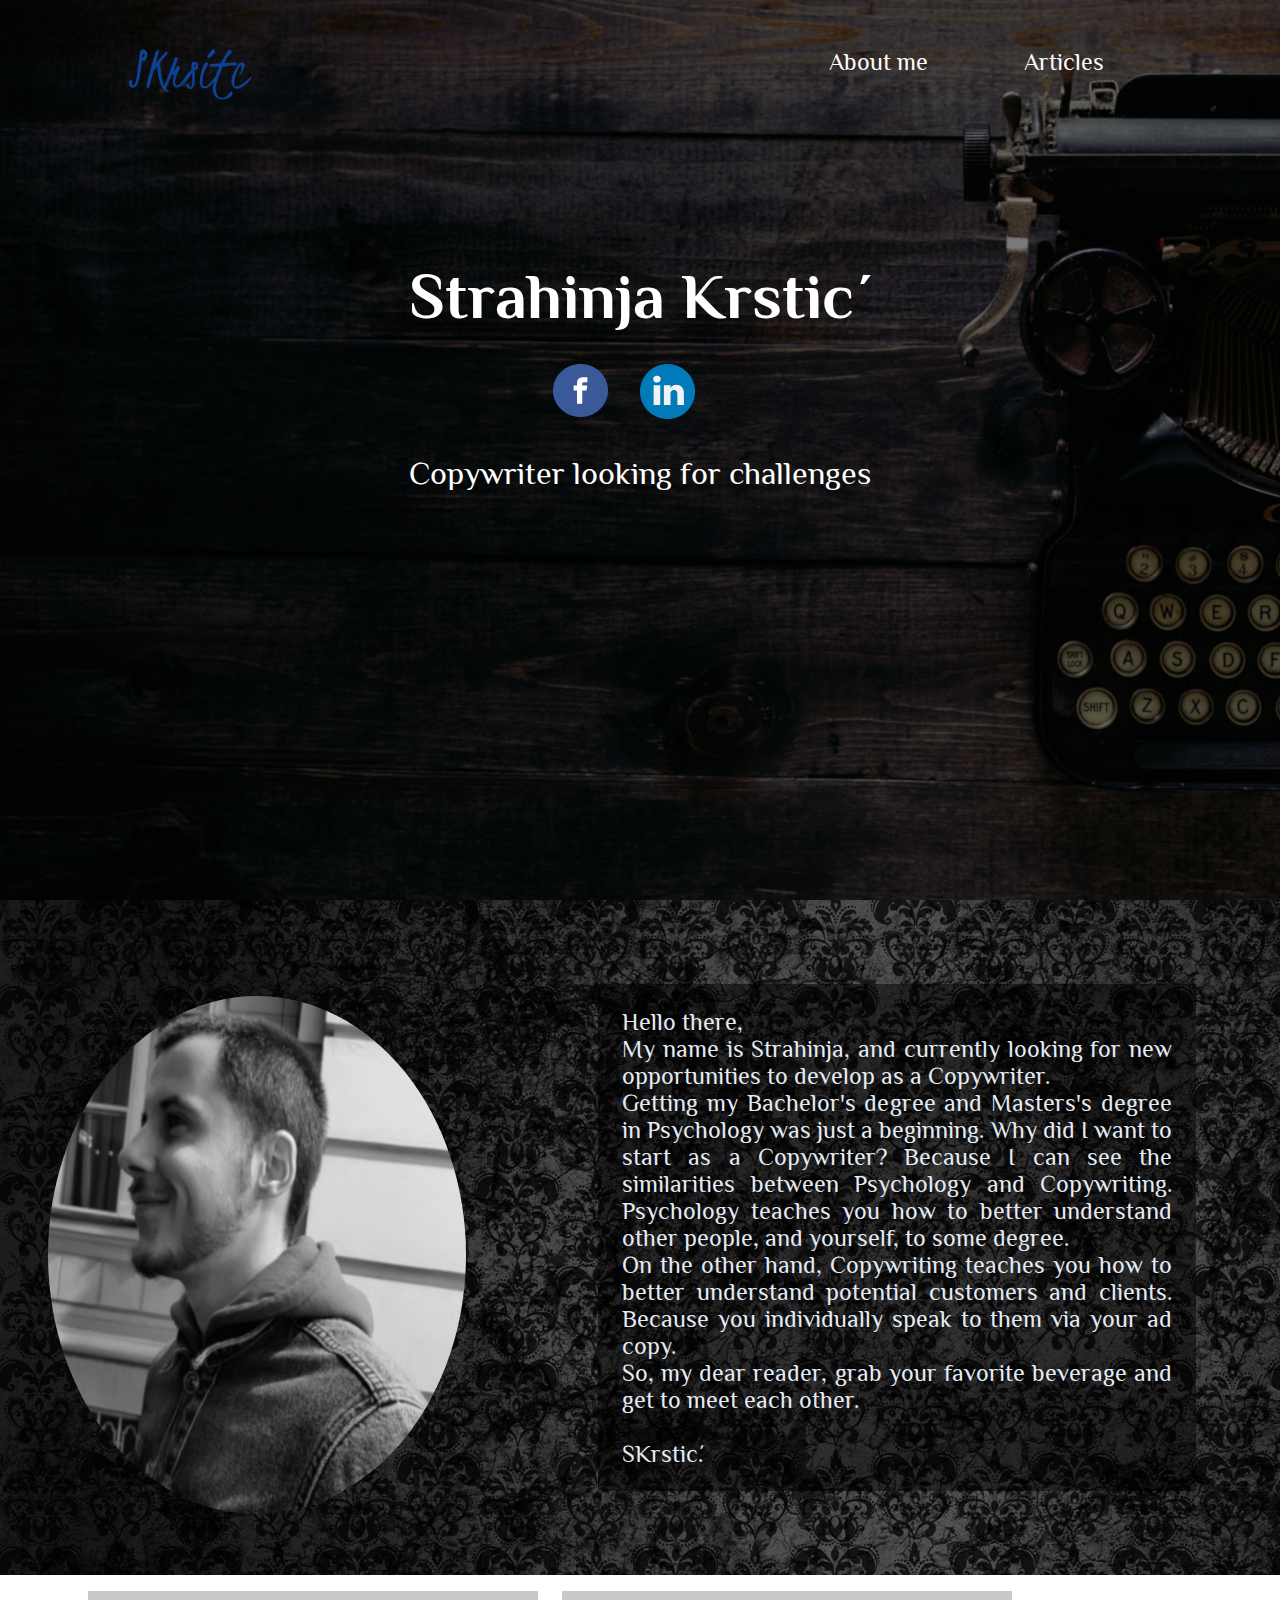
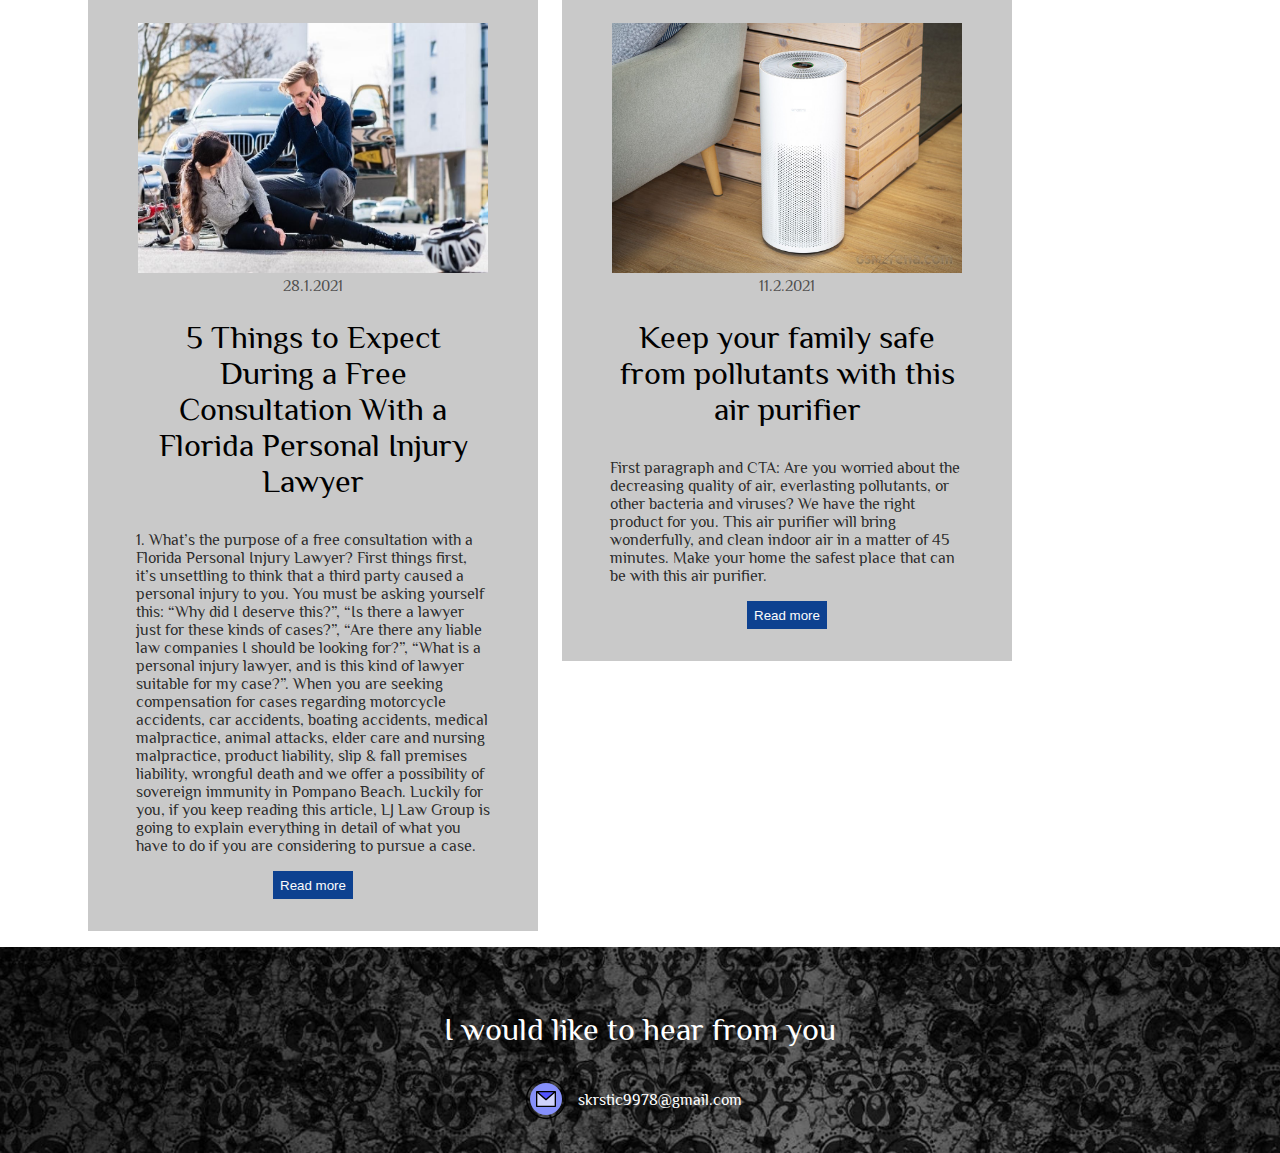
<file: index.html>
<!DOCTYPE html>
<html lang="en">
<head>
    <meta charset="UTF-8">
    <title>Portfolio</title>
    <link rel="stylesheet" href="main.css">
</head>
<body>
   <header>
    <nav>
       <img src="Images/logo.svg" alt="">
        <ul>
            <a href="#about"><li>About me</li></a>
            <a href="#article"><li>Articles</li></a>
        </ul>
    </nav>
    <div class="main-section">
        
        <h1>Strahinja Krstić</h1>
        <div class="social">
            <a href="https://www.facebook.com/strahinja.krstic.33/"><img src="Images/facebook%201.png" alt=""></a>
            <a href="https://www.linkedin.com/in/strahinja-krstic-0368051b7/"><img src="Images/linkedin%201.png" alt=""></a>
        </div>
        <h3>Copywriter looking for challenges</h3>
        </div>
    </header>
    <section>
    <div id="about" class="about">
        <img src="Images/about-img.jpeg" alt="">
        <p>Hello there, <br> 
    My name is Strahinja, and currently looking for new opportunities to develop as a Copywriter.<br>
    Getting my Bachelor's degree and Masters's degree in Psychology was just a beginning. Why did I want to start as a Copywriter? Because I can see the similarities between Psychology and Copywriting. Psychology teaches you how to better understand other people, and yourself, to some degree. <br> 
    On the other hand, Copywriting teaches you how to better understand potential customers and clients. Because you individually speak to them via your ad copy.<br> 
    So, my dear reader, grab your favorite beverage and get to meet each other. <br><br>  
    SKrstić.
</p>
    </div>
    <article id="article">
        <div class="holder">
            <div class="pic-article"><img src="Images/article-lawyer.jpg" alt="laywer"></div>
            <div class="date">28.1.2021</div>
            <div class="title"><h3>5 Things to Expect During a Free Consultation With a Florida Personal Injury Lawyer</h3></div>
            <div class="text"><p>1.	What’s the purpose of a free consultation with a Florida Personal Injury Lawyer?
            First things first, it’s unsettling to think that a third party caused a personal injury to you. You must be asking yourself this: “Why did I deserve this?”, “Is there a lawyer just for these kinds of cases?”, “Are there any liable law companies I should be looking for?”, “What is a personal injury lawyer, and is this kind of lawyer suitable for my case?”.
            When you are seeking compensation for cases regarding motorcycle accidents, car accidents, boating accidents, medical malpractice, animal attacks, elder care and nursing malpractice, product liability, slip & fall premises liability, wrongful death and we offer a possibility of sovereign immunity in Pompano Beach. Luckily for you, if you keep reading this article, LJ Law Group is going to explain everything in detail of what you have to do if you are considering to pursue a case. 
</p></div>
            <a href="articles.html"><button>Read more</button></a>
            
        </div>
        <div class="holder">
            <div class="pic-article"><img src="Images/airp.jpg" alt="airpurifier"></div>
            <div class="date">11.2.2021</div>
            <div class="title"><h3>Keep your family safe from pollutants with this air purifier</h3></div>
            <div class="text"><p>First paragraph and CTA: 
            Are you worried about the decreasing quality of air, everlasting pollutants, or other bacteria and viruses? We have the right product for you. 
            This air purifier will bring wonderfully, and clean indoor air in a matter of 45 minutes. Make your home the safest place that can be with this air purifier.</p></div>
            <a href="articles1.html"><button>Read more</button></a>
        </div>
    </article>
    </section>
    <footer>
        <h3>I would like to hear from you</h3>
        <div class="mail">
            <img src="Images/email.svg" alt="">
            <p>skrstic9978@gmail.com</p>
        </div>       
    </footer>
</body>
</html>
</file>
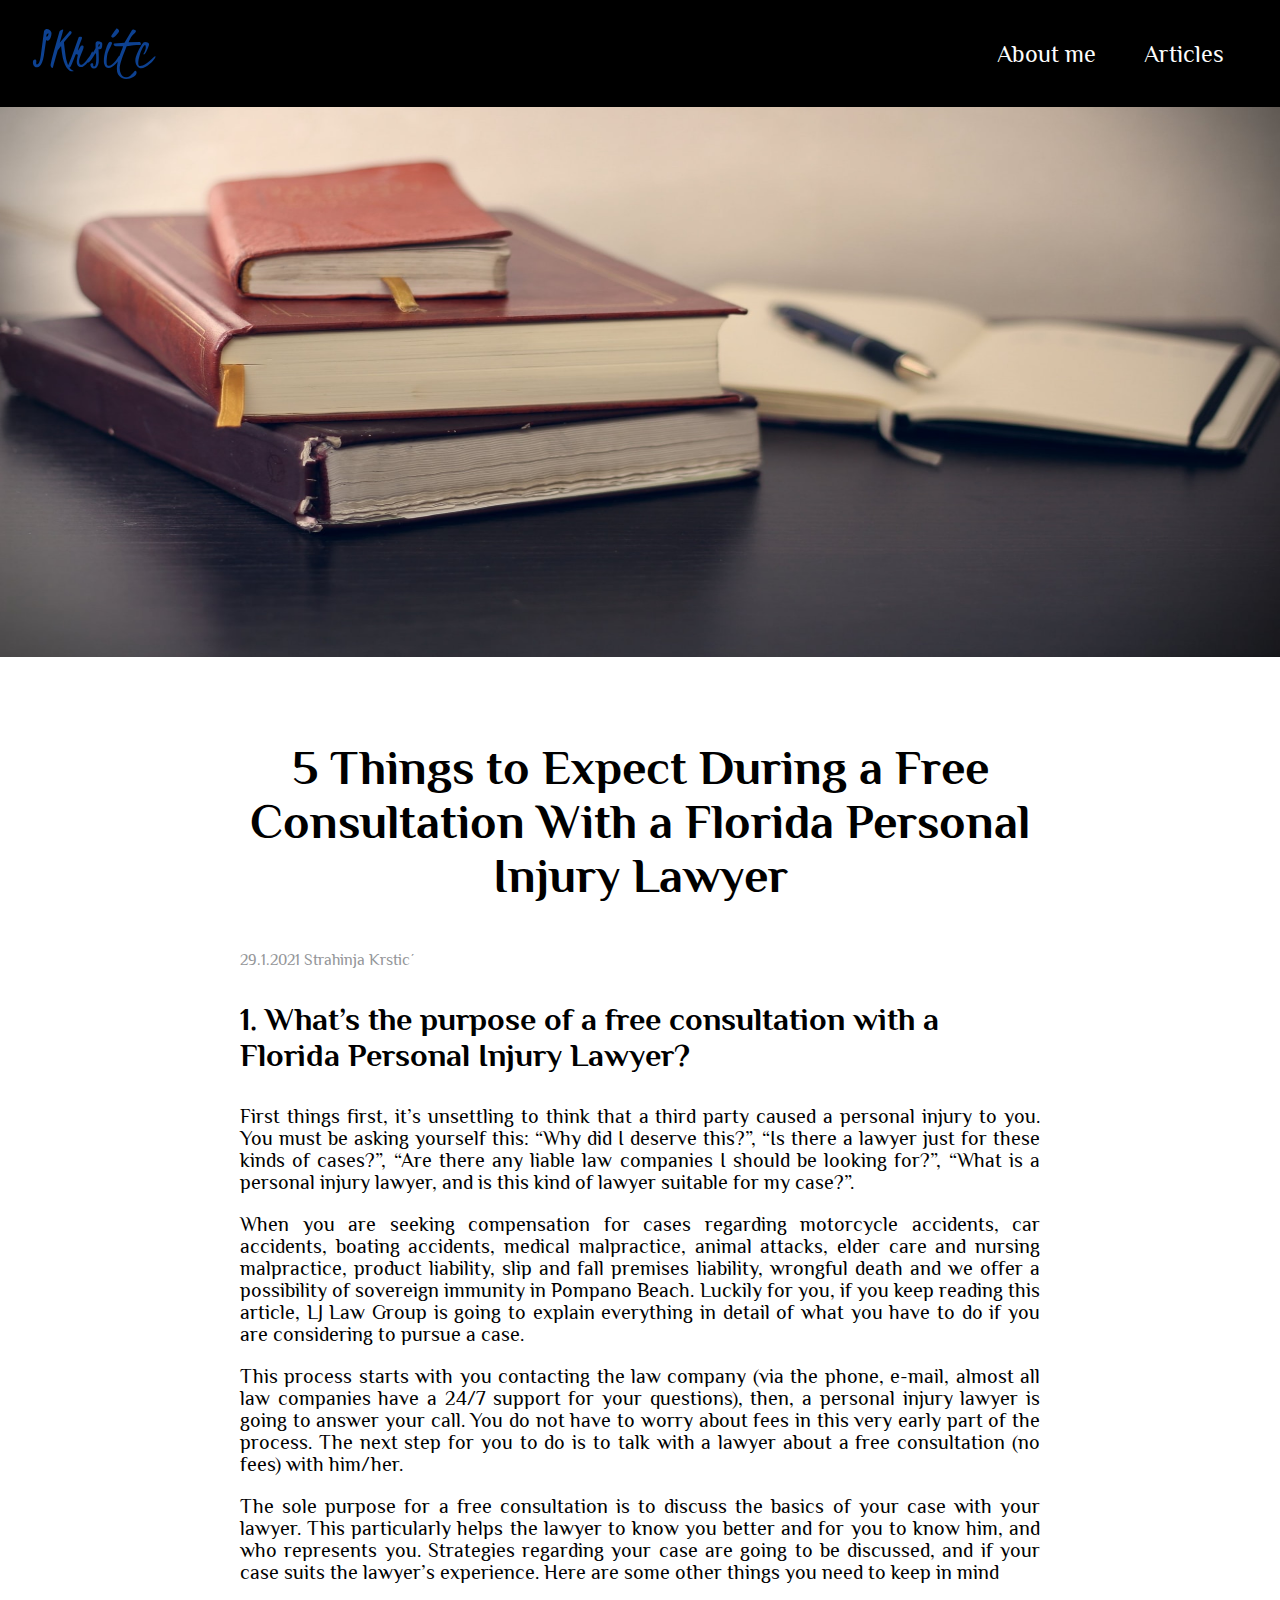
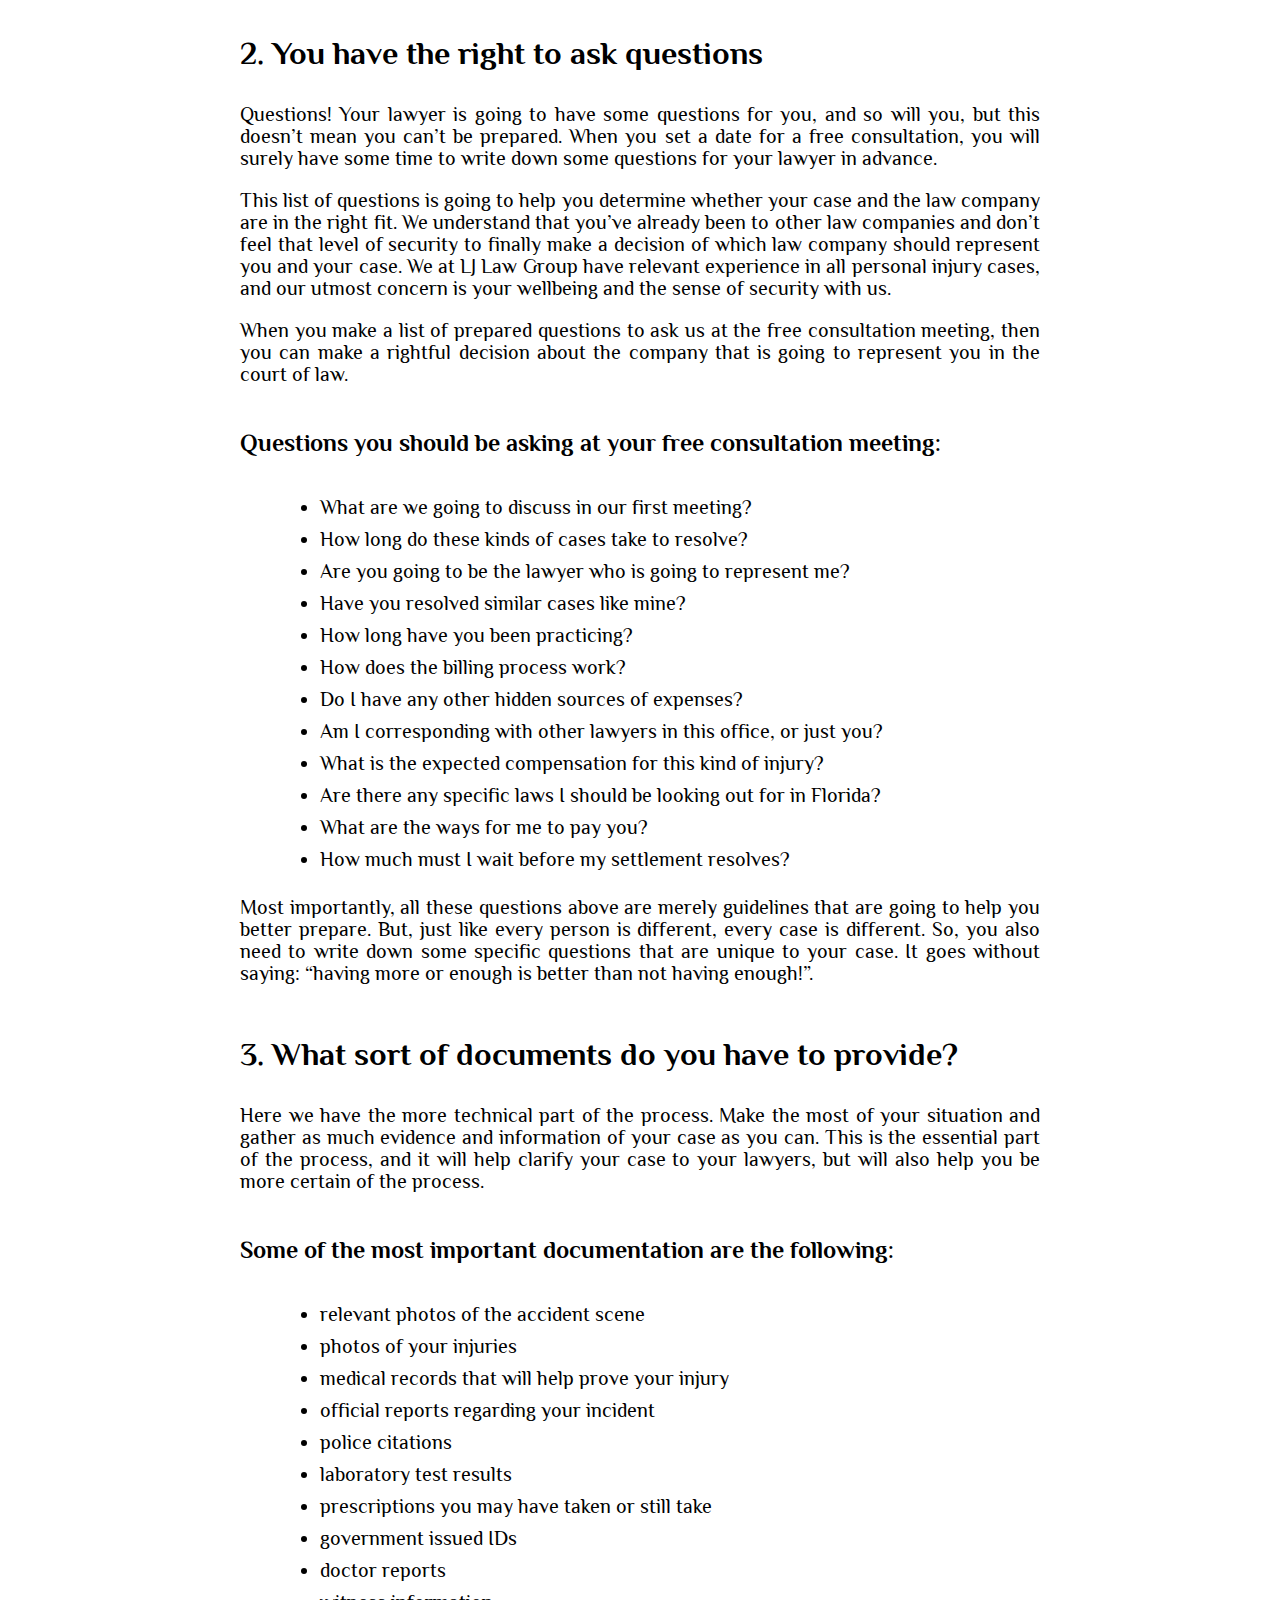
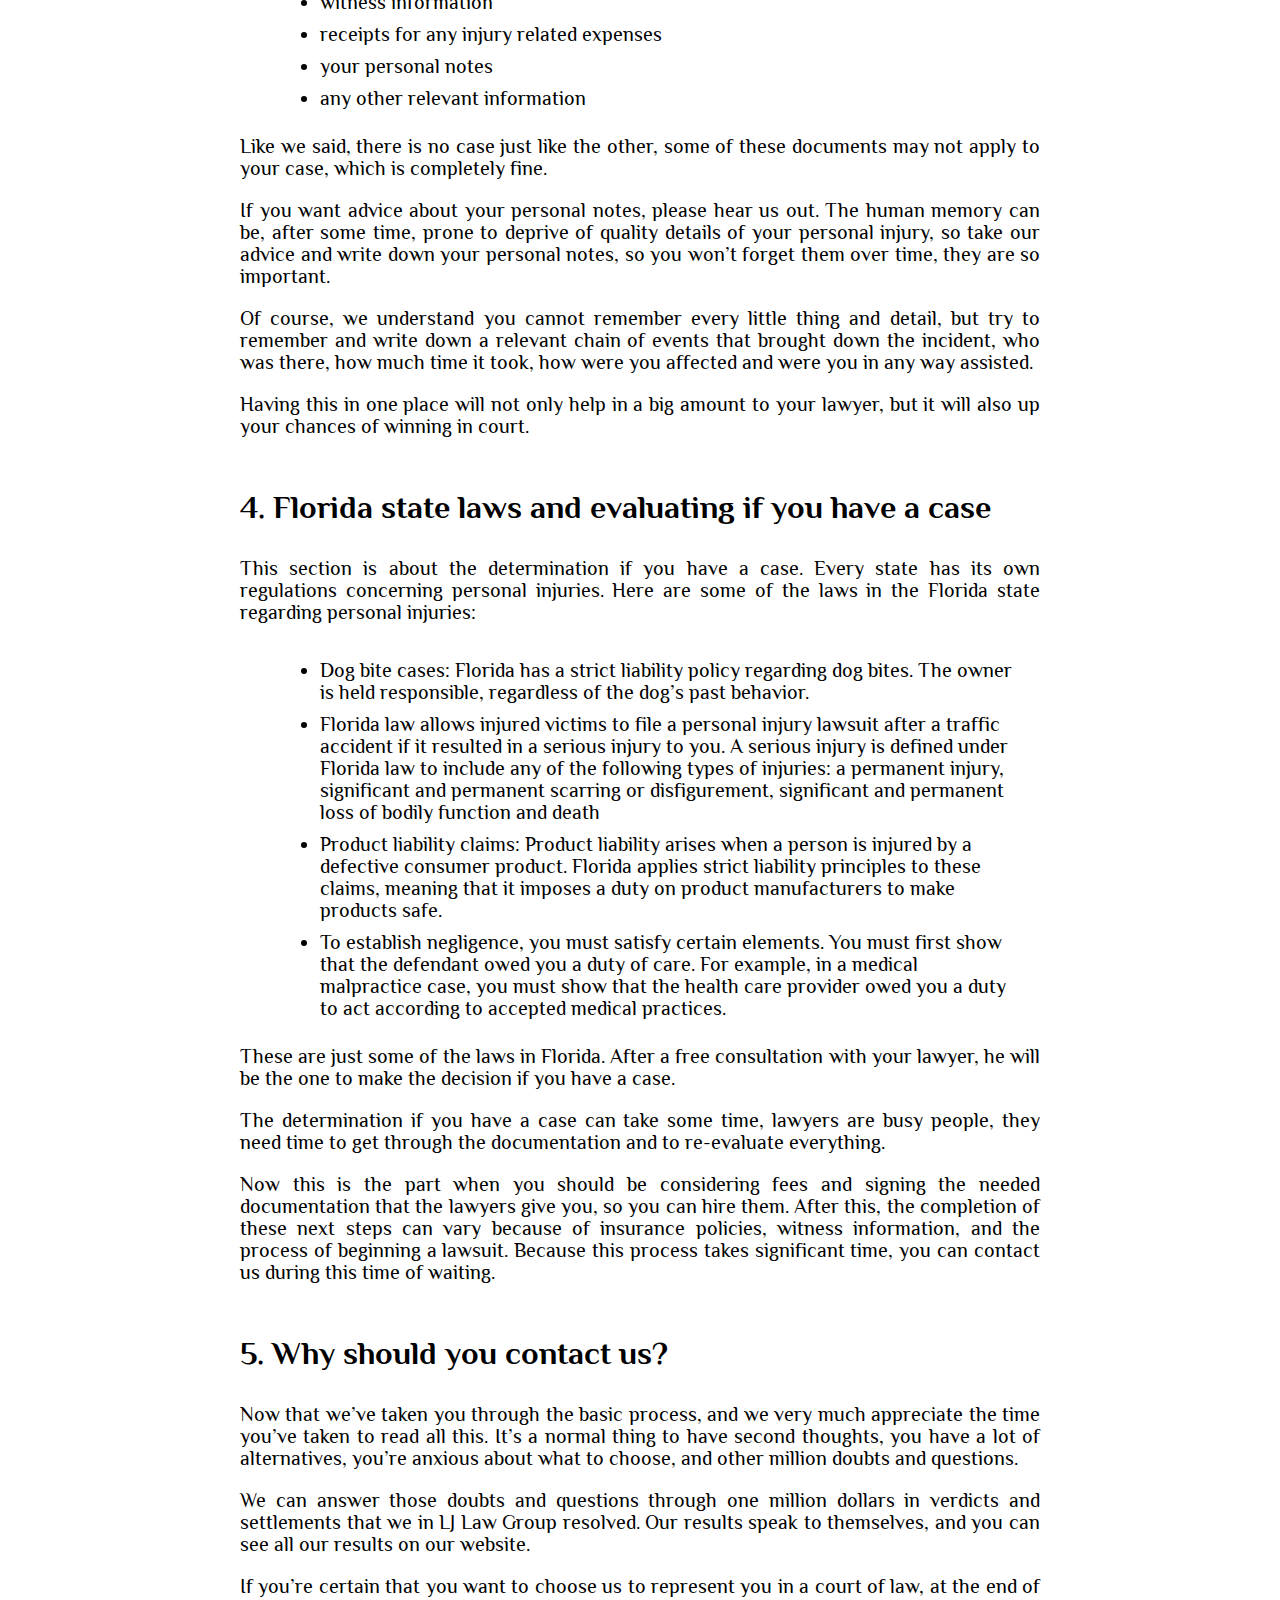
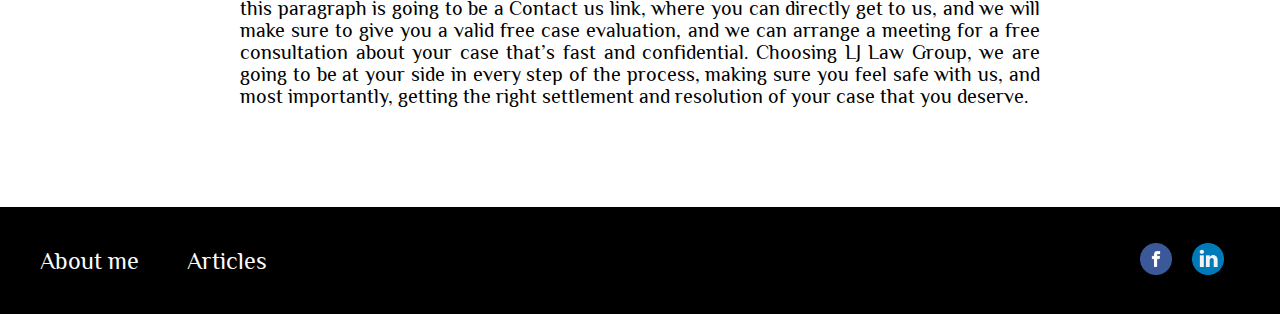
<file: articles.html>
<!DOCTYPE html>
<html lang="en">
<head>
    <meta charset="UTF-8">
    <title>Article</title>
    <link rel="stylesheet" href="article-min.css">
</head>
<body>
   <header>
    <div class="navigation">
       <img src="Images/logo.svg" alt="">
        <ul>
            <a href="index.html#about"><li>About me</li></a>
            <a href="index.html#article"><li>Articles</li></a>
        </ul>
    </div>
    
    </header>
    <div class="main-hero">
    <img src="Images/law.jpg" alt="">
    </div>
    <section>
        <div class="main-title">
            <h1>5 Things to Expect During a Free Consultation With a Florida Personal Injury Lawyer</h1>
        </div>
        <span>29.1.2021 Strahinja Krstić</span> 
    <h2>1.	What’s the purpose of a free consultation with a Florida Personal Injury Lawyer?</h2>
        <p>First things first, it’s unsettling to think that a third party caused a personal injury to you. You must be asking yourself this: “Why did I deserve this?”, “Is there a lawyer just for these kinds of cases?”, “Are there any liable law companies I should be looking for?”, “What is a personal injury lawyer, and is this kind of lawyer suitable for my case?”. </p> 
        <p>When you are seeking compensation for cases regarding motorcycle accidents, car accidents, boating accidents, medical malpractice, animal attacks, elder care and nursing malpractice, product liability, slip and fall premises liability, wrongful death and we offer a possibility of sovereign immunity in Pompano Beach. Luckily for you, if you keep reading this article, LJ Law Group is going to explain everything in detail of what you have to do if you are considering to pursue a case. </p> 
        <p>This process starts with you contacting the law company (via the phone, e-mail, almost all law companies have a 24/7 support for your questions), then, a personal injury lawyer is going to answer your call. You do not have to worry about fees in this very early part of the process. The next step for you to do is to talk with a lawyer about a free consultation (no fees) with him/her. </p> 
        <p>The sole purpose for a free consultation is to discuss the basics of your case with your lawyer. This particularly helps the lawyer to know you better and for you to know him, and who represents you. Strategies regarding your case are going to be discussed, and if your case suits the lawyer’s experience. Here are some other things you need to keep in mind</p>
    <h2>2.	You have the right to ask questions</h2>       
        <p>Questions! Your lawyer is going to have some questions for you, and so will you, but this doesn’t mean you can’t be prepared. When you set a date for a free consultation, you will surely have some time to write down some questions for your lawyer in advance.</p>
        <p>This list of questions is going to help you determine whether your case and the law company are in the right fit. We understand that you’ve already been to other law companies and don’t feel that level of security to finally make a decision of which law company should represent you and your case. We at LJ Law Group have relevant experience in all personal injury cases, and our utmost concern is your wellbeing and the sense of security with us. </p>
         <p>When you make a list of prepared questions to ask us at the free consultation meeting, then you can make a rightful decision about the company that is going to represent you in the court of law. </p>  
    <h3>Questions you should be asking at your free consultation meeting:</h3>
   <ul>
      <li>What are we going to discuss in our first meeting?</li>
       <li>How long do these kinds of cases take to resolve?</li>
       <li>Are you going to be the lawyer who is going to represent me?</li>
       <li>Have you resolved similar cases like mine?</li>
       <li>How long have you been practicing?</li>
       <li>How does the billing process work?</li>
       <li>Do I have any other hidden sources of expenses?</li>
       <li>Am I corresponding with other lawyers in this office, or just you?</li>
       <li>What is the expected compensation for this kind of injury?</li>
       <li>Are there any specific laws I should be looking out for in Florida?</li>
       <li>What are the ways for me to pay you?</li>
       <li>How much must I wait before my settlement resolves?</li>
    </ul> 
        <p>Most importantly, all these questions above are merely guidelines that are going to help you better prepare. But, just like every person is different, every case is different. So, you also need to write down some specific questions that are unique to your case. It goes without saying: “having more or enough is better than not having enough!”. </p>   
    <h2>3.	What sort of documents do you have to provide?</h2>
        <p>Here we have the more technical part of the process. Make the most of your situation and gather as much evidence and information of your case as you can. This is the essential part of the process, and it will help clarify your case to your lawyers, but will also help you be more certain of the process. </p>
    <h3>Some of the most important documentation are the following:</h3>
    <ul>
      <li>relevant photos of the accident scene</li>
       <li>photos of your injuries</li>
       <li>medical records that will help prove your injury </li>
       <li>official reports regarding your incident</li>
        <li>police citations</li>
       <li>laboratory test results</li>
       <li>prescriptions you may have taken or still take</li>
       <li>government issued IDs</li>
       <li>doctor reports</li>
       <li>witness information</li>
       <li>receipts for any injury related expenses</li>
       <li>your personal notes</li>
       <li>any other relevant information</li>
    </ul>
        <p>Like we said, there is no case just like the other, some of these documents may not apply to your case, which is completely fine.</p>
        <p>If you want advice about your personal notes, please hear us out. The human memory can be, after some time, prone to deprive of quality details of your personal injury, so take our advice and write down your personal notes, so you won’t forget them over time, they are so important.</p>
        <p>Of course, we understand you cannot remember every little thing and detail, but try to remember and write down a relevant chain of events that brought down the incident, who was there, how much time it took, how were you affected and were you in any way assisted.</p> 
    <p>Having this in one place will not only help in a big amount to your lawyer, but it will also up your chances of winning in court.</p>
    <h2>4.	Florida state laws and evaluating if you have a case</h2>
    <p>This section is about the determination if you have a case. Every state has its own regulations concerning personal injuries. Here are some of the laws in the Florida state regarding personal injuries:</p>
    <ul>
      <li>Dog bite cases: Florida has a strict liability policy regarding dog bites. The owner is held responsible, regardless of the dog’s past behavior. </li>
      
       <li>Florida law allows injured victims to file a personal injury lawsuit after a traffic accident if it resulted in a serious injury to you. A serious injury is defined under Florida law to include any of the following types of injuries: a permanent injury, significant and permanent scarring or disfigurement, significant and permanent loss of bodily function and death</li>
       
       <li>Product liability claims: Product liability arises when a person is injured by a defective consumer product. Florida applies strict liability principles to these claims, meaning that it imposes a duty on product manufacturers to make products safe. </li>
       
       <li>To establish negligence, you must satisfy certain elements. You must first show that the defendant owed you a duty of care. For example, in a medical malpractice case, you must show that the health care provider owed you a duty to act according to accepted medical practices. </li>
    </ul>
        <p>These are just some of the laws in Florida. After a free consultation with your lawyer, he will be the one to make the decision if you have a case. </p>
        <p>The determination if you have a case can take some time, lawyers are busy people, they need time to get through the documentation and to re-evaluate everything. </p>
        <p>Now this is the part when you should be considering fees and signing the needed documentation that the lawyers give you, so you can hire them. After this, the completion of these next steps can vary because of insurance policies, witness information, and the process of beginning a lawsuit. Because this process takes significant time, you can contact us during this time of waiting.</p>
    <h2>5.	Why should you contact us?</h2>
        <p>Now that we’ve taken you through the basic process, and we very much appreciate the time you’ve taken to read all this. It’s a normal thing to have second thoughts, you have a lot of alternatives, you’re anxious about what to choose, and other million doubts and questions.</p>
        <p>We can answer those doubts and questions through one million dollars in verdicts and settlements that we in LJ Law Group resolved. Our results speak to themselves, and you can see all our results on our website. </p>
    <p>If you’re certain that you want to choose us to represent you in a court of law, at the end of this paragraph is going to be a Contact us link, where you can directly get to us, and we will make sure to give you a valid free case evaluation, and we can arrange a meeting for a free consultation about your case that’s fast and confidential. Choosing LJ Law Group, we are going to be at your side in every step of the process, making sure you feel safe with us, and most importantly, getting the right settlement and resolution of your case that you deserve.</p>
    </section>
    <fotter>
        <div class="navigation">
        <ul>
          
            <a href="index.html#about"><li>About me</li></a>
            <a href="index.html#article"><li>Articles</li></a>
            
        </ul>
        </div>
        <div class="social">
            <a href="https://www.facebook.com/strahinja.krstic.33/"><img src="Images/facebook%201.png" alt=""></a>
            <a href="https://www.linkedin.com/in/strahinja-krstic-0368051b7/"><img src="Images/linkedin%201.png" alt=""></a>
        </div>
    </fotter>
</body>
</html>
</file>
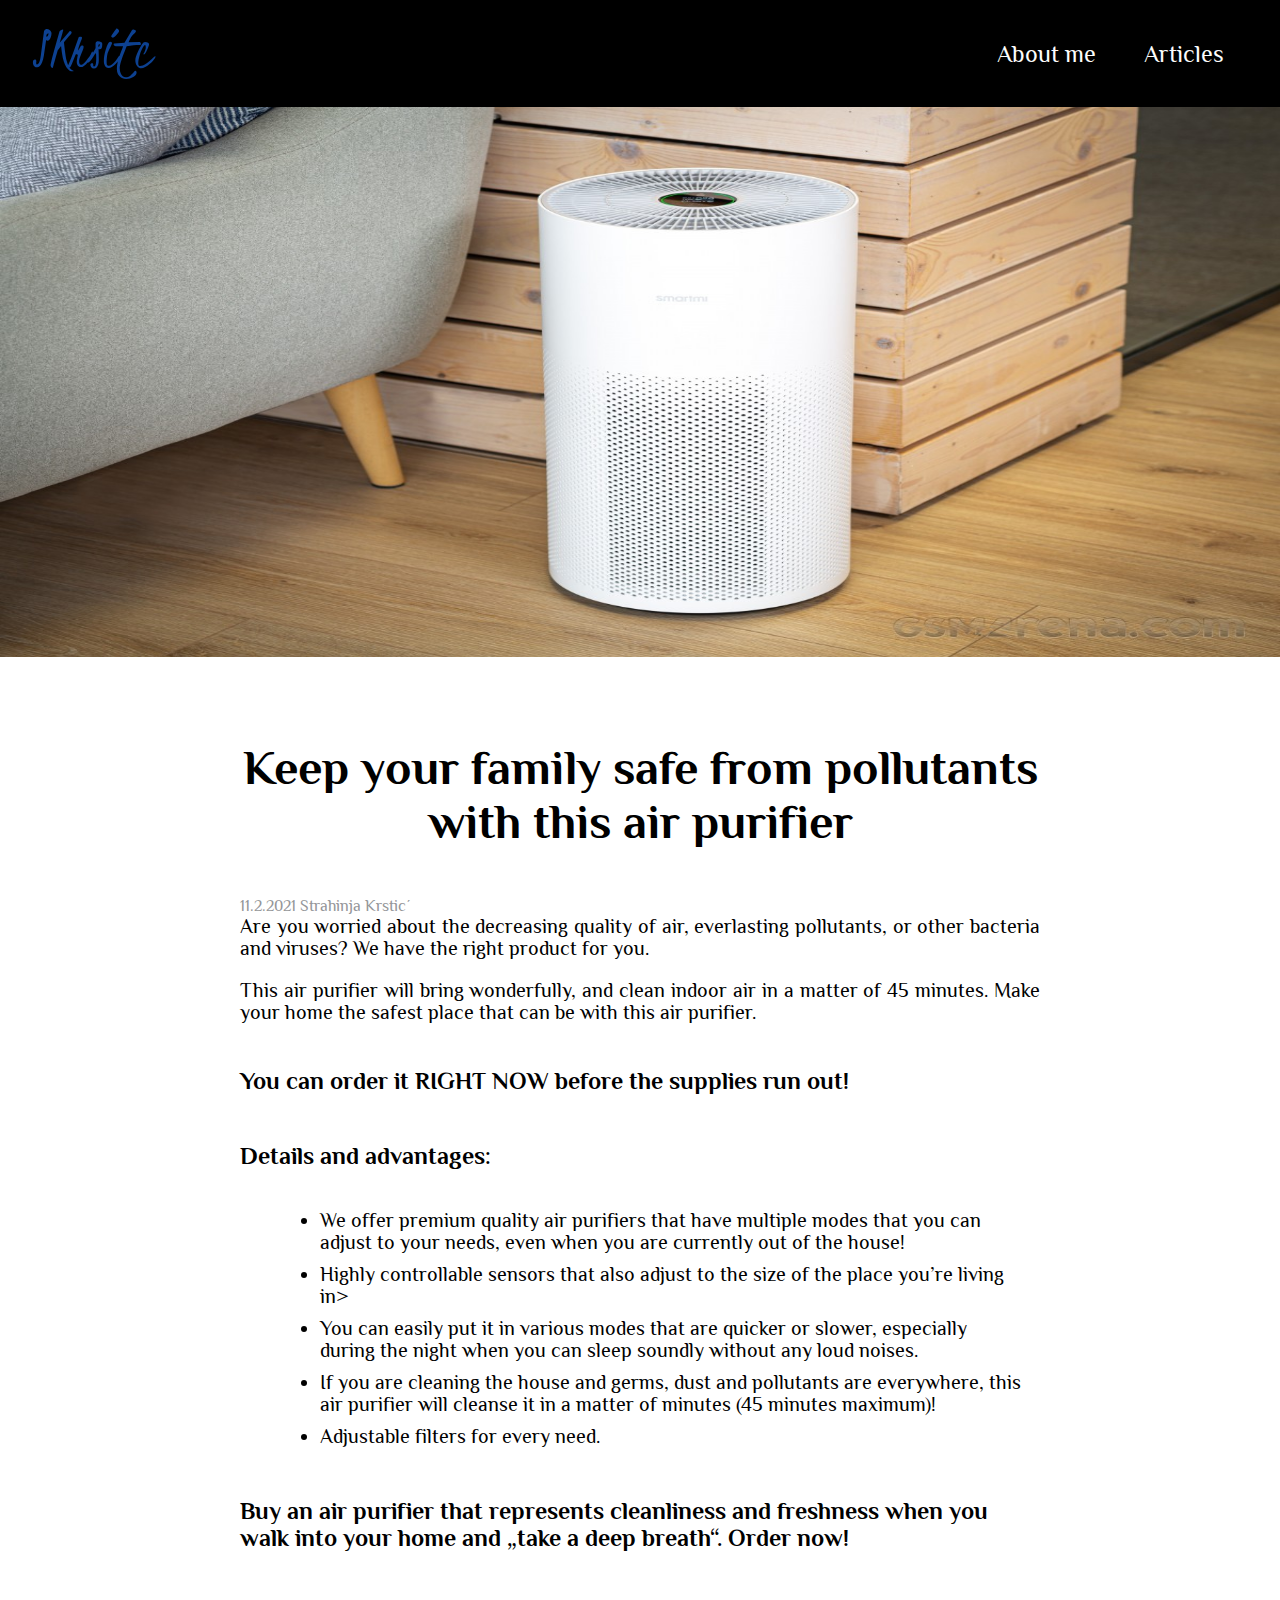
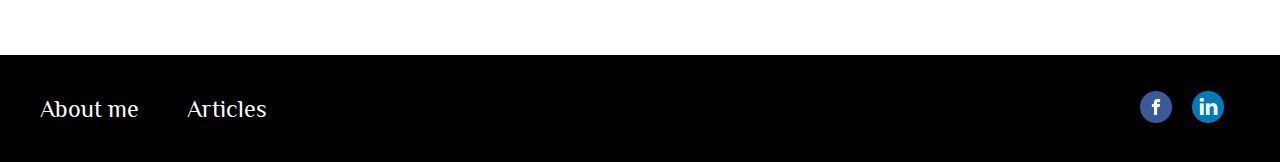
<file: articles1.html>
<!DOCTYPE html>
<html lang="en">
<head>
    <meta charset="UTF-8">
    <title>Article</title>
    <link rel="stylesheet" href="article-min.css">
</head>
<body>
   <header>
    <div class="navigation">
       <img src="Images/logo.svg" alt="">
        <ul>
            <a href="index.html#about"><li>About me</li></a>
            <a href="index.html#article"><li>Articles</li></a>
        </ul>
    </div>
    
    </header>
    <div class="main-hero">
    <img src="Images/airp.jpg" alt="aipuifier">
    </div>
    <section>
        <div class="main-title">
            <h1> Keep your family safe from pollutants with this air purifier</h1>
        </div>
        <span>11.2.2021 Strahinja Krstić</span> 
        <p>Are you worried about the decreasing quality of air, everlasting pollutants, or other bacteria and viruses? We have the right product for you.  </p> 
        <p>This air purifier will bring wonderfully, and clean indoor air in a matter of 45 minutes. Make your home the safest place that can be with this air purifier. </p> 
        <h3>You can order it RIGHT NOW before the supplies run out!</h3> 
    <h3>Details and advantages: </h3>
   <ul>
      <li>We offer premium quality air purifiers that have multiple modes that you can adjust to your needs, even when you are currently out of the house!</li>
       <li>Highly controllable sensors that also adjust to the size of the place you’re living in></li>
       <li>You can easily put it in various modes that are quicker or slower, especially during the night when you can sleep soundly without any loud noises.</li>
       <li>If you are cleaning the house and germs, dust and pollutants are everywhere, this air purifier will cleanse it in a matter of minutes (45 minutes maximum)!</li>
       <li>Adjustable filters for every need.</li>
    </ul> 
    
    <h3>Buy an air purifier that represents cleanliness and freshness when you walk into your home and „take a deep breath“. Order now!</h3>
    </section>
    <fotter>
        <div class="navigation">
        <ul>
          
            <a href="index.html#about"><li>About me</li></a>
            <a href="index.html#article"><li>Articles</li></a>
            
        </ul>
        </div>
        <div class="social">
            <a href="https://www.facebook.com/strahinja.krstic.33/"><img src="Images/facebook%201.png" alt=""></a>
            <a href="https://www.linkedin.com/in/strahinja-krstic-0368051b7/"><img src="Images/linkedin%201.png" alt=""></a>
        </div>
    </fotter>
</body>
</html>
</file>
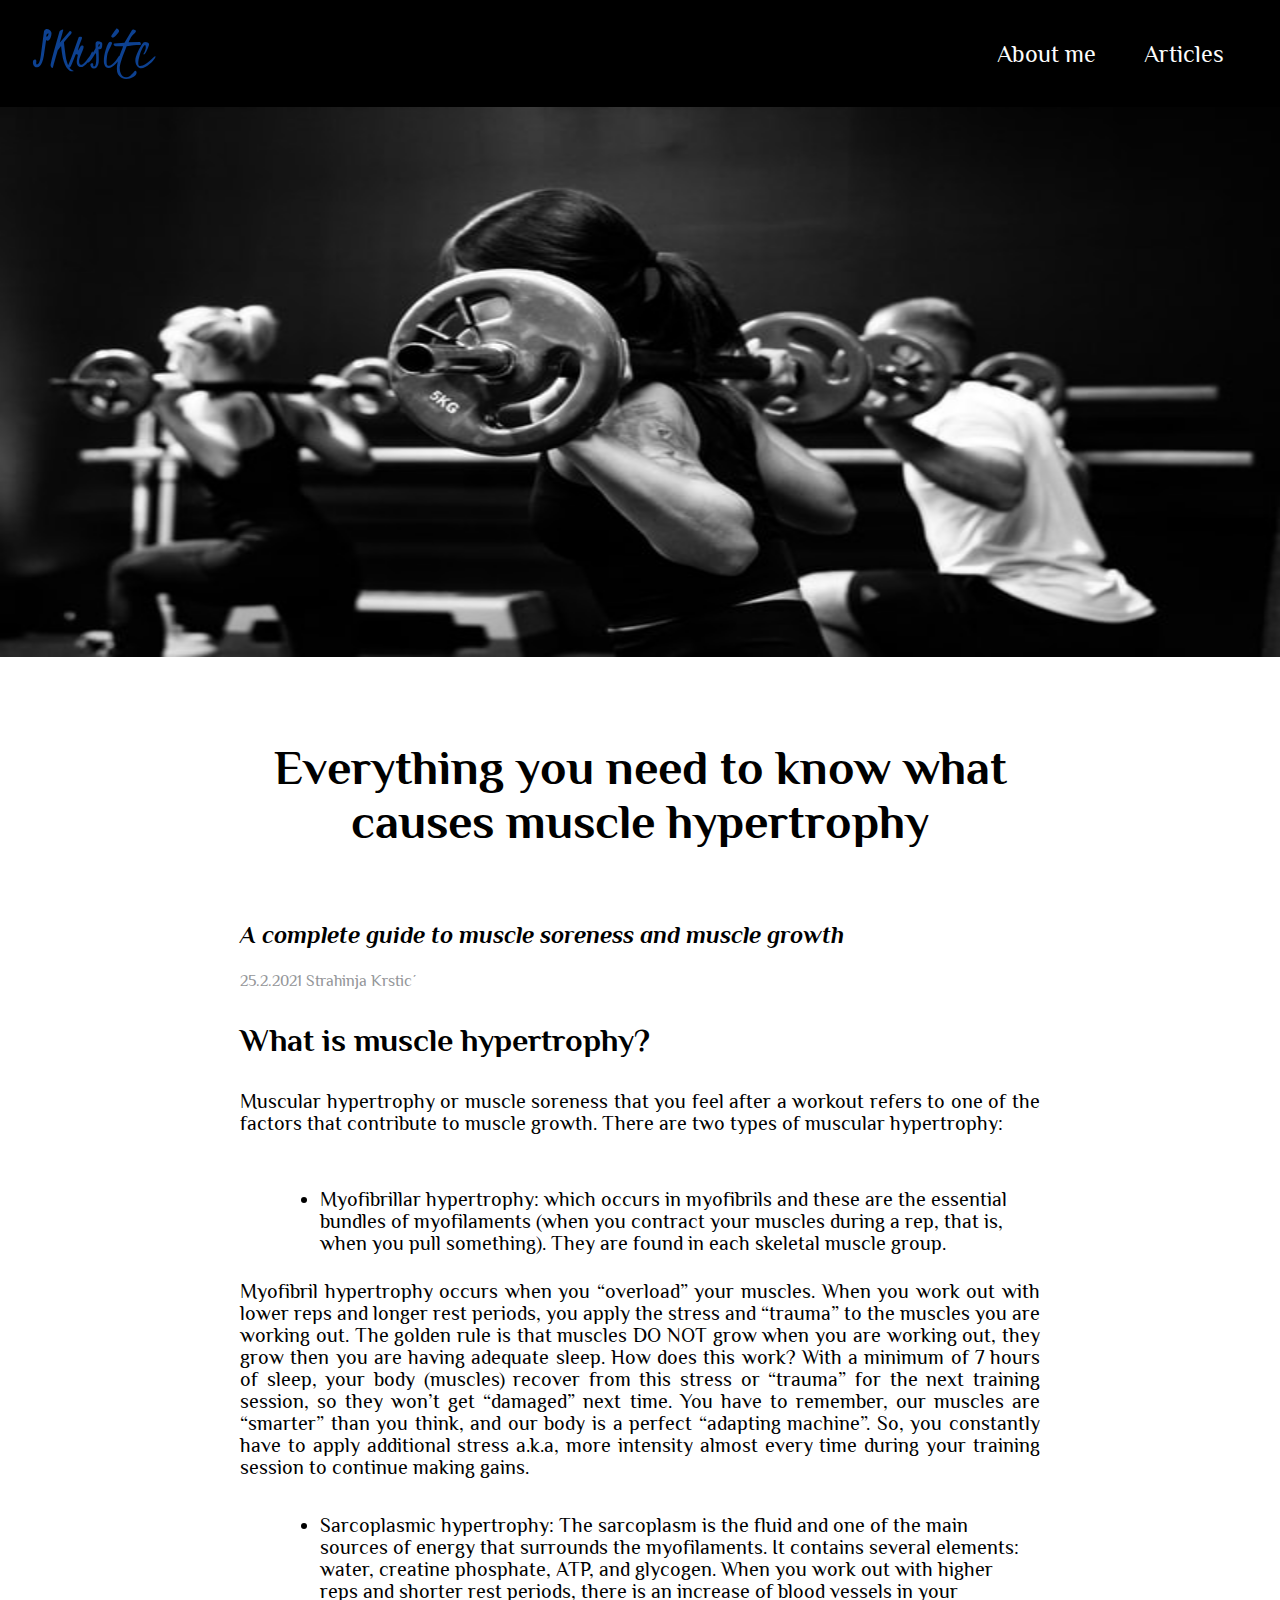
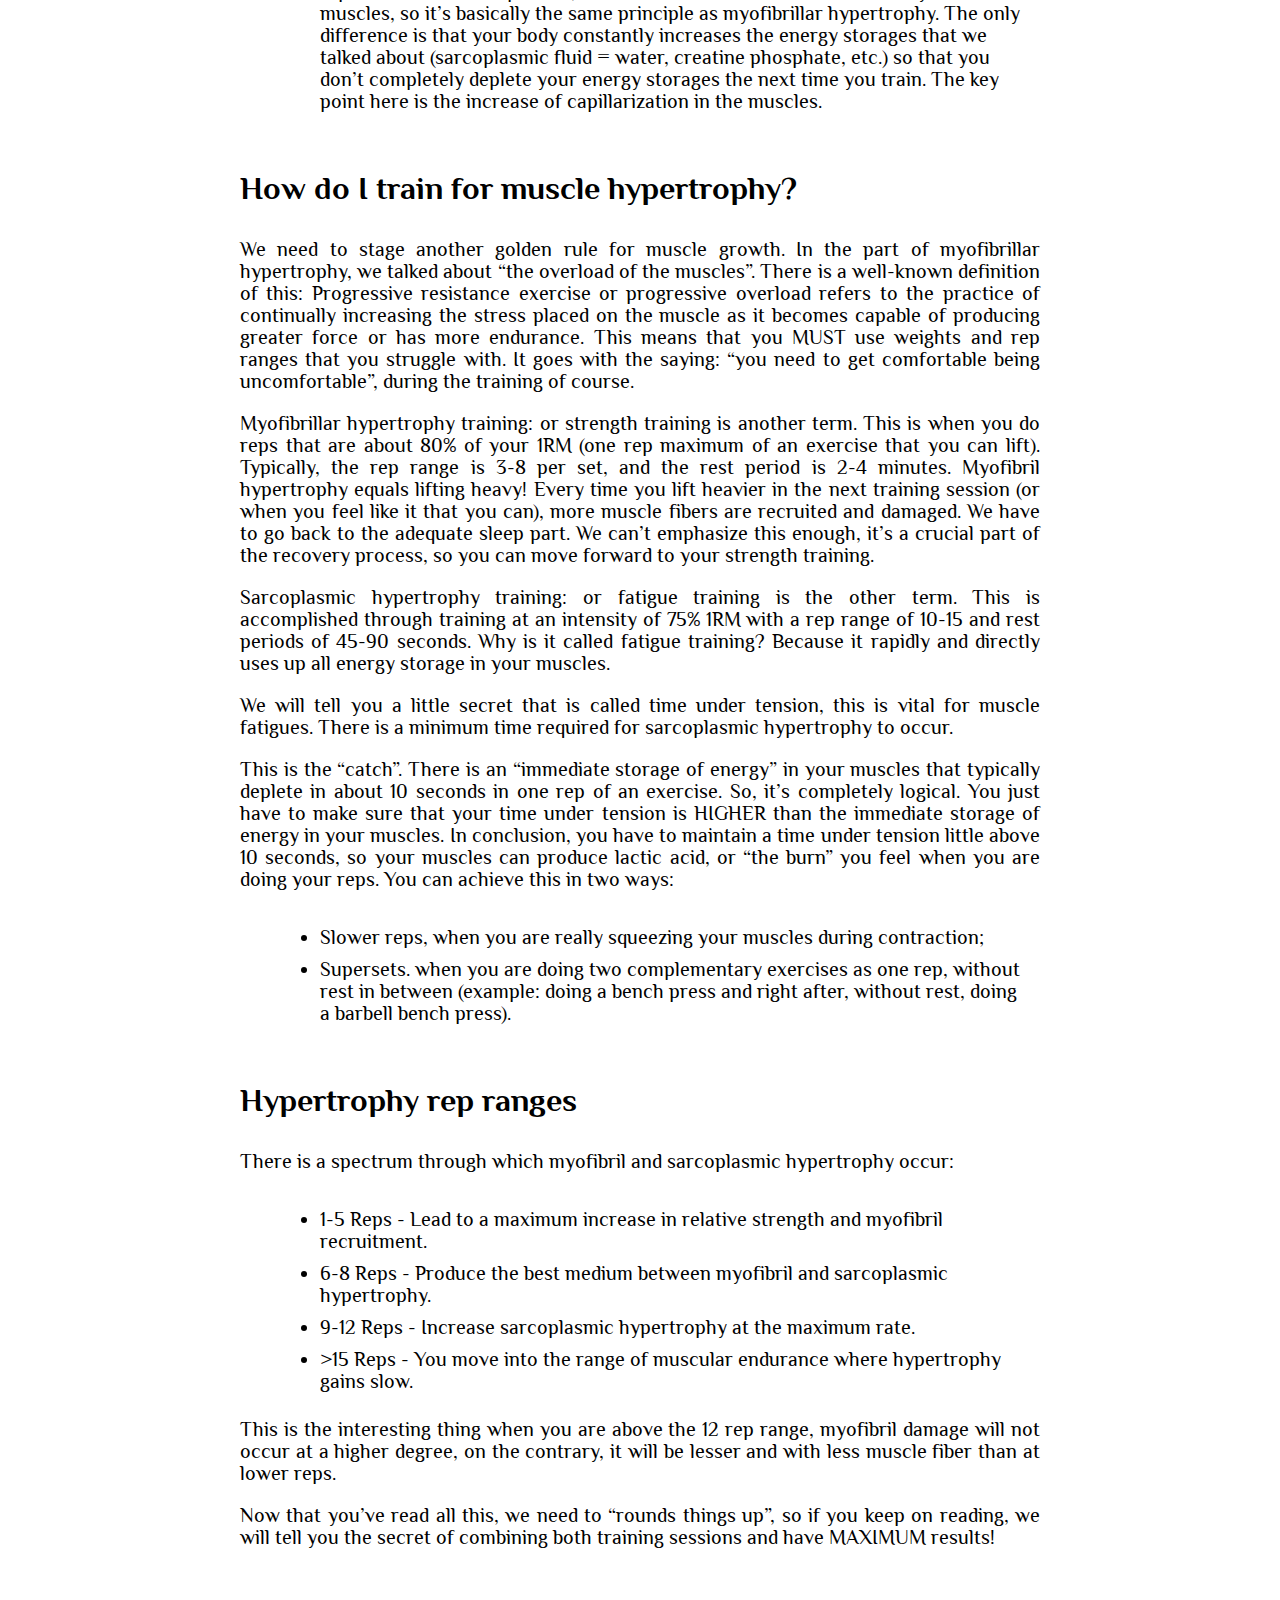
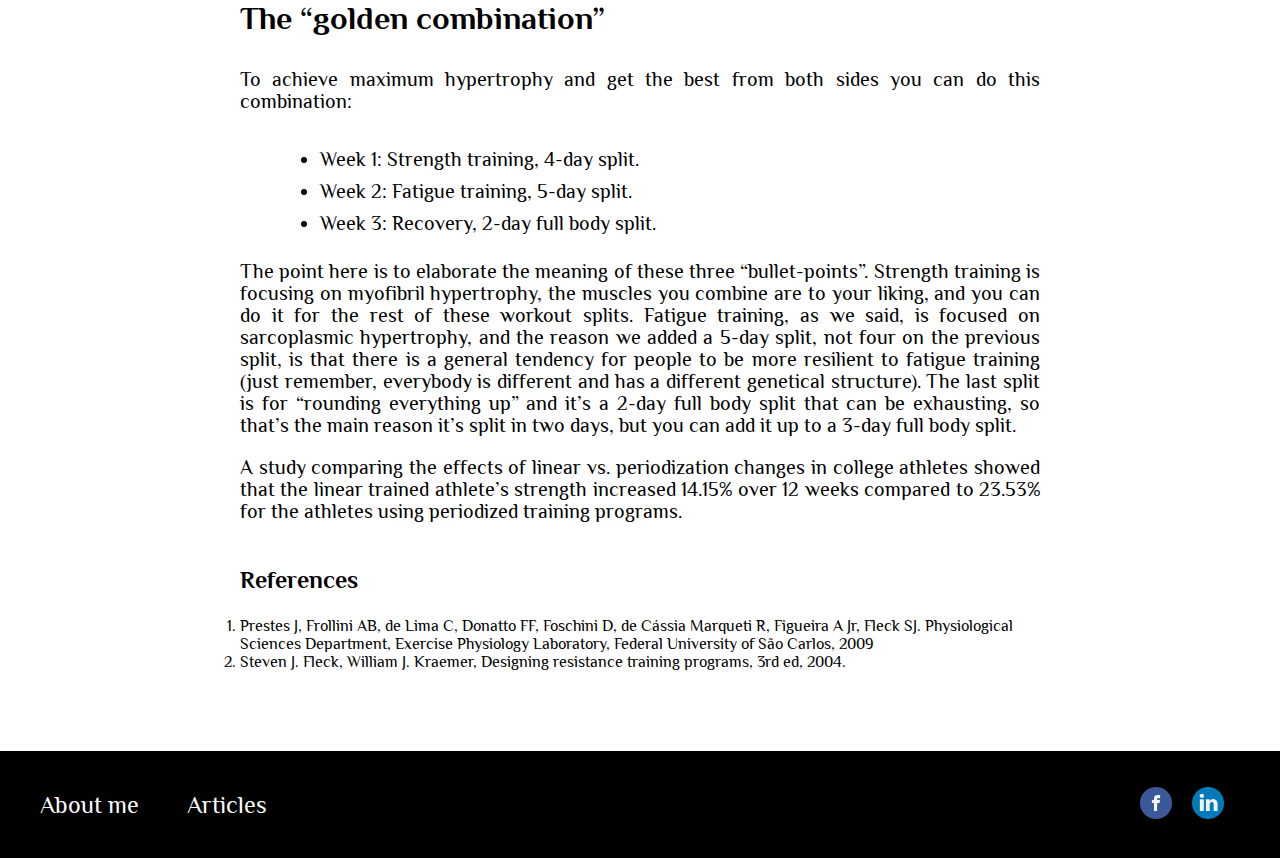
<file: articles3.html>
<!DOCTYPE html>
<html lang="en">
<head>
    <meta charset="UTF-8">
    <title>Article</title>
    <link rel="stylesheet" href="article-min.css">
</head>
<body>
   <header>
    <div class="navigation">
       <img src="Images/logo.svg" alt="">
        <ul>
            <a href="index.html#about"><li>About me</li></a>
            <a href="index.html#article"><li>Articles</li></a>
        </ul>
    </div>
    
    </header>
    <div class="main-hero">
    <img src="Images/muscle.jpg" alt="muscle">
    </div>
    <section>
        <div class="main-title">
            <h1> Everything you need to know what causes muscle hypertrophy</h1>
            <h3><i>A complete guide to muscle soreness and muscle growth</i></h3>
        </div>
        <span>25.2.2021 Strahinja Krstić</span> 
        <h2>What is muscle hypertrophy?</h2>
        <p>Muscular hypertrophy or muscle soreness that you feel after a workout refers to one of the factors that contribute to muscle growth. There are two types of muscular hypertrophy:  </p> <br>
        <ul>
            <li>Myofibrillar hypertrophy: which occurs in myofibrils and these are the essential bundles of myofilaments (when you contract your muscles during a rep, that is, when you pull something). They are found in each skeletal muscle group.</li>
        </ul> 
       <p>Myofibril hypertrophy occurs when you “overload” your muscles. When you work out with lower reps and longer rest periods, you apply the stress and “trauma” to the muscles you are working out. The golden rule is that muscles DO NOT grow when you are working out, they grow then you are having adequate sleep. How does this work? With a minimum of 7 hours of sleep, your body (muscles) recover from this stress or “trauma” for the next training session, so they won’t get “damaged” next time. You have to remember, our muscles are “smarter” than you think, and our body is a perfect “adapting machine”. So, you constantly have to apply additional stress a.k.a, more intensity almost every time during your training session to continue making gains. </p>
       <ul><li>Sarcoplasmic hypertrophy: The sarcoplasm is the fluid and one of the main sources of energy that surrounds the myofilaments. It contains several elements: water, creatine phosphate, ATP, and glycogen. When you work out with higher reps and shorter rest periods, there is an increase of blood vessels in your muscles, so it’s basically the same principle as myofibrillar hypertrophy. The only difference is that your body constantly increases the energy storages that we talked about (sarcoplasmic fluid = water, creatine phosphate, etc.) so that you don’t completely deplete your energy storages the next time you train. The key point here is the increase of capillarization in the muscles. </li></ul>
       <h2>How do I train for muscle hypertrophy?</h2>
       <p>We need to stage another golden rule for muscle growth. In the part of myofibrillar hypertrophy, we talked about “the overload of the muscles”. There is a well-known definition of this: Progressive resistance exercise or progressive overload refers to the practice of continually increasing the stress placed on the muscle as it becomes capable of producing greater force or has more endurance. This means that you MUST use weights and rep ranges that you struggle with. It goes with the saying: “you need to get comfortable being uncomfortable”, during the training of course. </p>
       <p>Myofibrillar hypertrophy training: or strength training is another term. This is when you do reps that are about 80% of your 1RM (one rep maximum of an exercise that you can lift). Typically, the rep range is 3-8 per set, and the rest period is 2-4 minutes. Myofibril hypertrophy equals lifting heavy! Every time you lift heavier in the next training session (or when you feel like it that you can), more muscle fibers are recruited and damaged. We have to go back to the adequate sleep part. We can’t emphasize this enough, it’s a crucial part of the recovery process, so you can move forward to your strength training. </p>
       <p>Sarcoplasmic hypertrophy training: or fatigue training is the other term. This is accomplished through training at an intensity of 75% 1RM with a rep range of 10-15 and rest periods of 45-90 seconds. Why is it called fatigue training? Because it rapidly and directly uses up all energy storage in your muscles. </p>
       <p>We will tell you a little secret that is called time under tension, this is vital for muscle fatigues. There is a minimum time required for sarcoplasmic hypertrophy to occur. </p>
       <p>This is the “catch”. There is an “immediate storage of energy” in your muscles that typically deplete in about 10 seconds in one rep of an exercise. So, it’s completely logical. You just have to make sure that your time under tension is HIGHER than the immediate storage of energy in your muscles. In conclusion, you have to maintain a time under tension little above 10 seconds, so your muscles can produce lactic acid, or “the burn” you feel when you are doing your reps. You can achieve this in two ways:</p>
       <ul>
           <li>Slower reps, when you are really squeezing your muscles during contraction;</li>
           <li>Supersets. when you are doing two complementary exercises as one rep, without rest in between (example: doing a bench press and right after, without rest, doing a barbell bench press).</li>
       </ul>
       <h2>Hypertrophy rep ranges</h2>
       <p>There is a spectrum through which myofibril and sarcoplasmic hypertrophy occur:</p>
       <ul>
           <li>1-5 Reps - Lead to a maximum increase in relative strength and myofibril recruitment.</li>
           <li>6-8 Reps - Produce the best medium between myofibril and sarcoplasmic hypertrophy.</li>
           <li>9-12 Reps - Increase sarcoplasmic hypertrophy at the maximum rate.</li>
           <li>>15 Reps - You move into the range of muscular endurance where hypertrophy gains slow.</li>
       </ul>
       <p>This is the interesting thing when you are above the 12 rep range, myofibril damage will not occur at a higher degree, on the contrary, it will be lesser and with less muscle fiber than at lower reps. </p>
       <p>Now that you’ve read all this, we need to “rounds things up”, so if you keep on reading, we will tell you the secret of combining both training sessions and have MAXIMUM results!</p>
        <h2>The “golden combination”</h2>
        <p>To achieve maximum hypertrophy and get the best from both sides you can do this combination: </p>
        <ul>
            <li>Week 1: Strength training, 4-day split.</li>
            <li>Week 2: Fatigue training, 5-day split.</li>
            <li>Week 3: Recovery, 2-day full body split.</li>
        </ul>
        <p>The point here is to elaborate the meaning of these three “bullet-points”. Strength training is focusing on myofibril hypertrophy, the muscles you combine are to your liking, and you can do it for the rest of these workout splits. Fatigue training, as we said, is focused on sarcoplasmic hypertrophy, and the reason we added a 5-day split, not four on the previous split, is that there is a general tendency for people to be more resilient to fatigue training (just remember, everybody is different and has a different genetical structure). The last split is for “rounding everything up” and it’s a 2-day full body split that can be exhausting, so that’s the main reason it’s split in two days, but you can add it up to a 3-day full body split. </p>
        <p>A study comparing the effects of linear vs. periodization changes in college athletes showed that the linear trained athlete’s strength increased 14.15% over 12 weeks compared to 23.53% for the athletes using periodized training programs. </p>
        <h3>References</h3>
        <ol>
            <li>Prestes J, Frollini AB, de Lima C, Donatto FF, Foschini D, de Cássia Marqueti R, Figueira A Jr, Fleck SJ. Physiological Sciences Department, Exercise Physiology Laboratory, Federal University of São Carlos, 2009</li>
            <li>Steven J. Fleck, William J. Kraemer, Designing resistance training programs, 3rd ed, 2004.</li>
        </ol>
    </section>
    
    <fotter>
        <div class="navigation">
        <ul>
          
            <a href="index.html#about"><li>About me</li></a>
            <a href="index.html#article"><li>Articles</li></a>
            
        </ul>
        </div>
        <div class="social">
            <a href="https://www.facebook.com/strahinja.krstic.33/"><img src="Images/facebook%201.png" alt=""></a>
            <a href="https://www.linkedin.com/in/strahinja-krstic-0368051b7/"><img src="Images/linkedin%201.png" alt=""></a>
        </div>
    </fotter>
</body>
</html>
</file>
<file: main.css>
/*
* Prefixed by https://autoprefixer.github.io
* PostCSS: v7.0.29,
* Autoprefixer: v9.7.6
* Browsers: last 4 version
*/

@import url('https://fonts.googleapis.com/css2?family=Philosopher&display=swap');
:root {
  --font: 'Philosopher', sans-serif;;
}

*{
    padding: 0;
    margin: 0;
    -webkit-box-sizing: border-box;
            box-sizing: border-box;
}
body{
   font-family: var(--font);
}

header{
    height: 100vh;
    background-image: url(Images/hero.png);
    background-size: cover;
    padding: 3rem;
    
}
nav{
    display: -webkit-box;
    display: -ms-flexbox;
    display: flex;
    color: #fcfcfc;
    -ms-flex-line-pack: center;
        align-content: center;
    -webkit-box-pack: justify;
        -ms-flex-pack: justify;
            justify-content: space-between;
    padding: 0 5rem;
}
nav ul{
    display: -webkit-box;
    display: -ms-flexbox;
    display: flex;
}
nav ul li{
   list-style: none;
    padding: 0 2em;
    font-size: 1.5em;
     color: #fcfcfc;
}
a{
    text-decoration: none;
   
}
nav ul li:hover{
    color: #0D4190;
    cursor: pointer;
}
.main-section{
    display: -ms-grid;
    display: grid;
     place-content: center;
    padding: 8em 0;
}
.pic{
    background-color: grey;
    margin-left: 3.5em;
    width: 150px;
    height: 150px;
    border-radius: 50%;
}
h1{
    color: #fff;
    font-size: 4em;
    padding: 0.5em 0;
}
.social{
    display: -webkit-box;
    display: -ms-flexbox;
    display: flex;
    -webkit-box-pack: center;
        -ms-flex-pack: center;
            justify-content: center;
}
.social img{
    margin-right: 2em;
    cursor: pointer;
}
h3{
    text-align: center;
    color: #fff;
    padding: 1em 0;
    font-size: 2em;
    font-weight: lighter;
}

.about{
    background-image: url(Images/about.png);
    color: #E5EBF4;
    display: -webkit-box;
    display: -ms-flexbox;
    display: flex;
}
.about p{
    margin: 3.5em;
    padding: 1em;
    font-size: 1.5em;
    background-color: rgba(0, 0, 0, 0.51);
    text-align: justify;
}
.about img {
    border-radius: 50%;
    padding: 1em;
    display: -webkit-box;
    display: -ms-flexbox;
    display: flex;
}
.pic-article img{
    width: 350px;
    height: 250px;
}
article{
       display: -webkit-box;
       display: -ms-flexbox;
       display: flex;
       margin:1em 4em;
}
.holder{
    width: 450px;
    height: 100%;
    margin-left: 1.5em;
    padding: 2rem; 
    text-align: center;
    background-color: rgba(0, 0, 0, 0.21);
}
.date{
   padding-bottom: 0.5em; 
    font-size: 1em;
    color: rgba(0, 0, 0, 0.61);
}
.title h3{
    padding: 0.5em; 
    color:black;
}
.text p{
   color: rgba(0, 0, 0, 0.80);
    text-align: left;
    padding: 1em; 
}
button{
    padding: 0.5em;
    background-color: #0D4190;
    border: #0D4190;
    color:#fcfcfc;
    cursor: pointer;
}
button:hover{
    background-color: #071c66;
}
footer{
    background-image: url(Images/bottom.png);
    max-height: 50vh;
    padding: 2em;
    
}
footer h3{
    font-size: 2em;
}
.mail{
    display: -webkit-box;
    display: -ms-flexbox;
    display: flex;
    -webkit-box-pack: center;
        -ms-flex-pack: center;
            justify-content: center;
    -ms-flex-line-pack: center;
        align-content: center;
    text-align: center;
}
.mail img{
    width: 40px;
    height: 40px;
}
.mail p{
    color: #fff;
    padding: 0.75em;
}

@media screen and (max-width: 1024px){
    .about img {
    display: none;
}
    .main-section{
    padding: 38em 0;
}
  article{
        flex-wrap: wrap;
    }
.holder{
        margin: 1em auto;
    }
    
}

@media screen and (max-width: 1440px){
    .about img {
    border-radius: 50%;
    margin: 5em 2em 0 2em;
    width: 450px;
    height: 550px;
}
}
</file>
<file: article-min.css>
@import url(https://fonts.googleapis.com/css2?family=Philosopher&display=swap);:root{--font:'Philosopher',sans-serif}*{padding:0;margin:0;-webkit-box-sizing:border-box;box-sizing:border-box}body{font-family:var(--font)}header{-webkit-box-align:center;-ms-flex-align:center;align-items:center;background-color:#000;width:100vw;padding:1rem 2rem}.navigation{display:-webkit-box;display:-ms-flexbox;display:flex;color:#fff;-ms-flex-line-pack:center;align-content:center;-webkit-box-pack:justify;-ms-flex-pack:justify;justify-content:space-between}.navigation ul{display:-webkit-box;display:-ms-flexbox;display:flex}.navigation ul li{list-style:none;padding:1em 1em;font-size:1.5em;color:#fcfcfc}a{text-decoration:none}nav ul li:hover{color:#0d4190;cursor:pointer}.main-hero img{margin:0;padding:0;width:100vw;height:550px}section{margin:5em 15em}h1{text-align:center;font-size:3em;padding-bottom:1em}span{color:#949699;font-size:1em;text-align:center}h2{font-size:2em;padding:1em 1em 1em 0}h3{padding:1em 1em 1em 0;font-size:1.5em}p{text-align:justify;padding-bottom:1em;font-size:1.25em}section ul{padding:1em 1em 1em 5em}section ul li{padding-bottom:.5em;font-size:1.25em}fotter{display:-webkit-box;display:-ms-flexbox;display:flex;-webkit-box-pack:justify;-ms-flex-pack:justify;justify-content:space-between;-webkit-box-align:center;-ms-flex-align:center;align-items:center;padding:1em;background-color:#000}.social{padding-right:1.5em}.social img{width:2em;height:2em;margin-right:1em}
@media screen and (max-width:1024px){
    section{
        margin:2em
    }
    h1{
        font-size: 5em;
    }
    h2{
       font-size: 4em;
    }
    h3{
       font-size: 2.5em;
    }
    p{
        font-size: 2em;
    }
}
</file>
